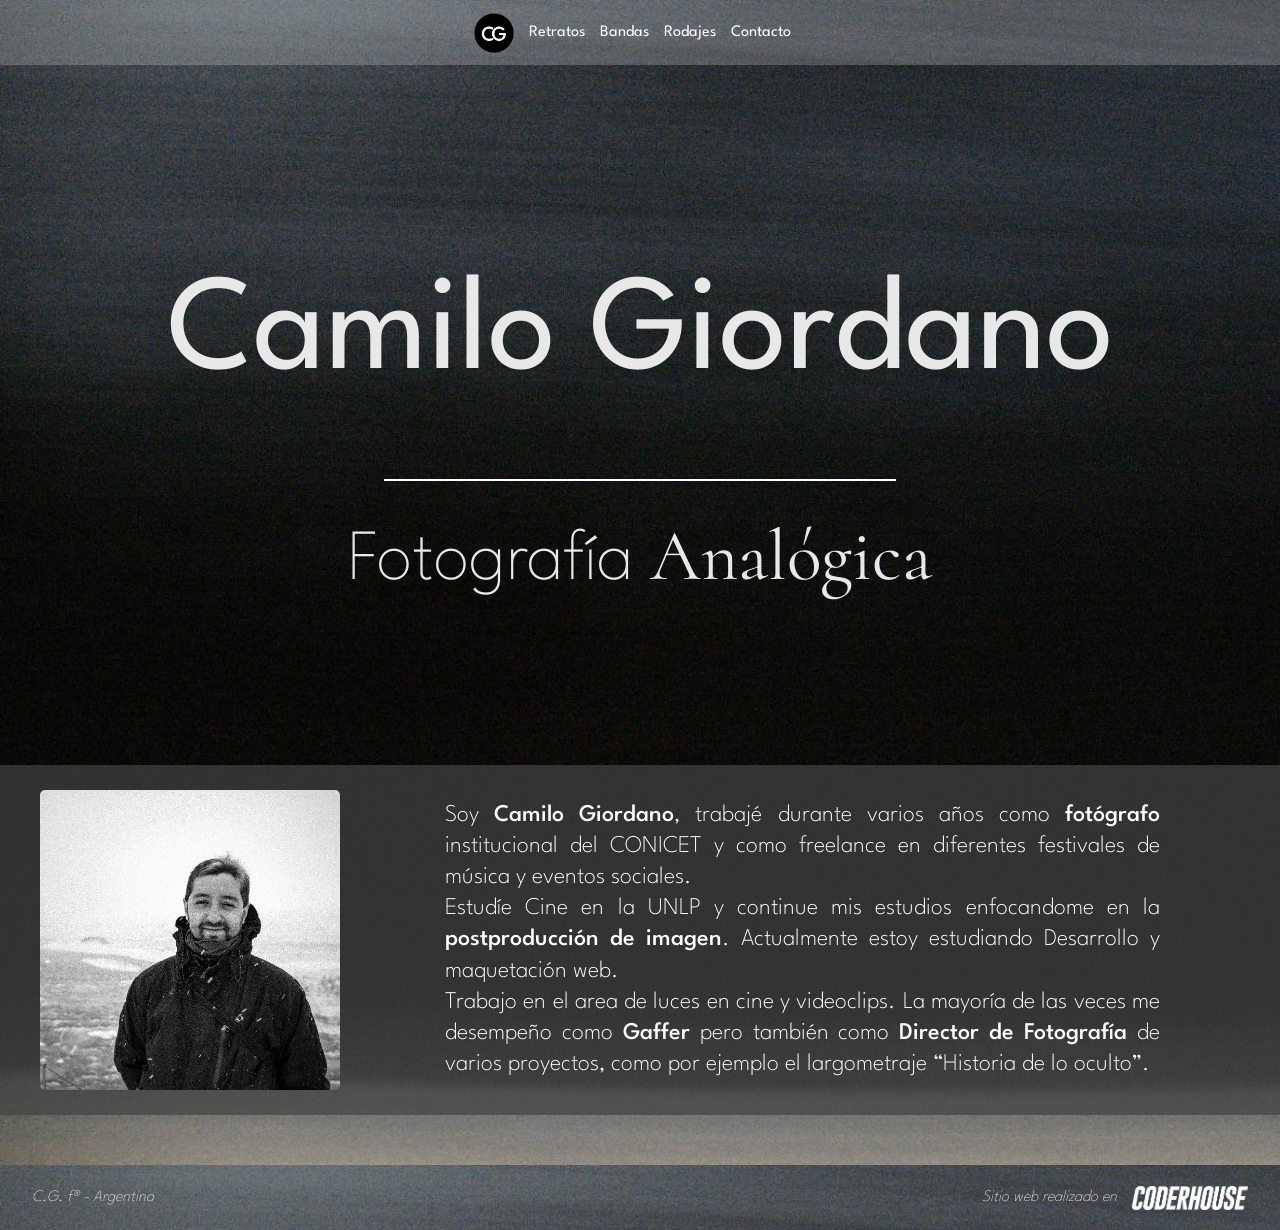
<file: index.html>
<!DOCTYPE html>
<html lang="en">
<head>
    <meta charset="UTF-8">
    <meta name="viewport" content="width=device-width, initial-scale=1.0">
    <meta name="description" content="Servicio de fotografía analógica para rodajes o cobertura de eventos">
    <meta name="keywords" content="fotografía, fotografía analógica, camilo giordano,">
    <meta name="author" content="Camilo Giordano">
    <meta property="og:title" content="Camilo Giordano Fotografía Analógica">
    <meta property="og:site_name" content="Camilo Giordano Fotografía Analógica">
    <meta property="og:url" content="https://camilogiordano.netlify.app/">
    <meta property="og:description" content="Servicio de fotografía. 
    Fotógrafo Camilo Giordano.">
    <meta property="og:type" content="website">
    <meta property="og:image" content="https://unsplash.com/es/fotos/marco-de-plastico-rojo-y-negro-hPTXPEDoCyY">
    
    <title>CG Fotografía Analógica</title>
    <link rel="stylesheet" href="./css/style.css">
    <link rel="icon" href="./assets/cg-favicon.png" type="image/x-icon">
</head>
<body class="body-index">
    <header>
        <a href="./index.html">
            <img src="./assets/cg-favicon.png" alt="favicon del sitio web">
        </a>
        <nav>
            <ul>
                <li><a href="./pages/retratos.html">Retratos</a></li>
                <li><a href="./pages/bandas.html">Bandas</a></li>
                <li><a href="./pages/rodajes.html">Rodajes</a></li>
                <li><a href="./pages/contacto.html">Contacto</a></li>
            </ul>
        </nav>
    </header>
    <main class="main-index">
        <section>
            <h1>Camilo Giordano</h1>
            <hr>
            <h2>Fotografía <span class="analog-font"><a href="./pages/digital.html">Analógica </a></span></h2>
        </section>
        <div>
            <img src="./assets/cg-perfil.jpg" alt="imagen de una persona">
            <p> Soy <strong>Camilo Giordano</strong>, trabajé durante varios años como
                <strong>fotógrafo</strong> institucional del CONICET y como freelance en diferentes festivales de música y eventos sociales. <br>
                Estudíe Cine en la UNLP y continue mis estudios enfocandome en la
                <strong>postproducción de imagen</strong>. Actualmente estoy estudiando Desarrollo y maquetación web. <br>
                Trabajo en el area de luces en cine y videoclips. La mayoría de las veces me
                desempeño como <strong>Gaffer</strong> pero también como <strong>Director de Fotografía</strong> de varios proyectos, como por ejemplo el largometraje “Historia de
                lo oculto”.</p>
        </div>
    </main>
    <footer>
        <div>
            <h6>C.G. f® - Argentina</h6>
        </div>
        <div>
            <p>Sitio web realizado en</p>
            <a href="https://www.coderhouse.com/ar/" target="_blank">
                <img src="./assets/coderhouse.png" alt="Logotipo de CoderHouse">
            </a>
        </div>
    </footer>
</body>
</html>
</file>
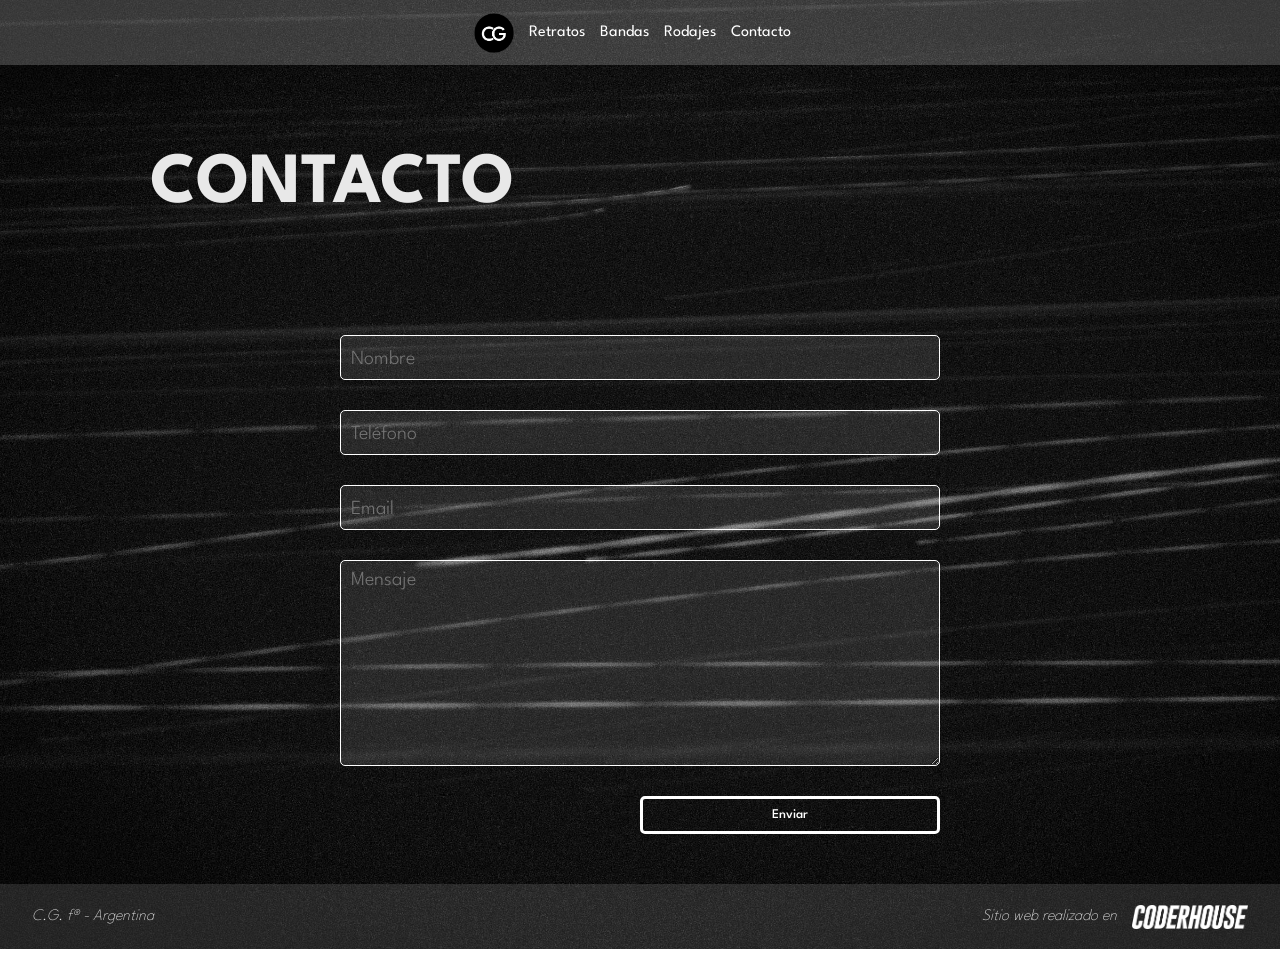
<file: pages/contacto.html>
<!DOCTYPE html>
<html lang="en">
<head>
    <meta charset="UTF-8">
    <meta name="viewport" content="width=device-width, initial-scale=1.0">
    <meta name="description" content="Contate para lo que necesites - CG">
    <meta name="keywords" content="camilo giordano, contacto, la plata, buenos aires, argentina">
    <meta name="author" content="Camilo Giordano">
    <meta property="og:title" content="Camilo Giordano Fotografía Analógica">
    <meta property="og:site_name" content="Camilo Giordano Fotografía Analógica">
    <meta property="og:url" content="https://camilogiordano.netlify.app/">
    <meta property="og:description" content="Servicio de fotografía. 
    Fotógrafo Camilo Giordano.">
    <meta property="og:type" content="website">
    <meta property="og:image" content="https://unsplash.com/es/fotos/marco-de-plastico-rojo-y-negro-hPTXPEDoCyY">
    
    <title>CG Fotografía</title>
    <link rel="stylesheet" href="../css/style.css">
    <link rel="icon" href="../assets/cg-favicon.png" type="image/x-icon">
</head>
<body class="body-pages-c">
    <header>
        <a href="../index.html">
            <img src="../assets/cg-favicon.png" alt="favicon del sitio web">
        </a>
        <nav>
            <ul>
                <li><a href="./retratos.html">Retratos</a></li>
                <li><a href="./bandas.html">Bandas</a></li>
                <li><a href="./rodajes.html">Rodajes</a></li>
                <li><a href="#">Contacto</a></li>
            </ul>
        </nav>
    </header>
    <main>
        <div>
            <h3>CONTACTO</h3>
        </div>
        <section class="formulario">
            <form action="https://formspree.io/f/mvoedjol" method="POST">
                <div class="input-group" name="div1">
                    <input type="text" name="nombre" id="nombre" required placeholder="Nombre">
                </div>
                <div class="input-group" name="div2">
                    <input type="text" name="numero" id="numero" required placeholder="Teléfono">
                </div>
                <div class="input-group" name="div3">
                    <input type="email" name="email" id="email" required autocomplete="email" placeholder="Email">
                </div>
                <div class="input-group" name="div4">
                    <textarea name="mensaje" id="mensaje" rows="8" placeholder="Mensaje"></textarea>
                </div>
                <div class="boton" name="div5">
                    <button type="submit">Enviar</button>
                </div>
            </form>
            </section>
    </main>
    <footer>
        <div>
            <h6>C.G. f® - Argentina</h6>
        </div>
        <div>
            <p>Sitio web realizado en</p>
            <a href="https://www.coderhouse.com/ar/" target="_blank">
                <img src="../assets/coderhouse.png" alt="Logotipo de CoderHouse">
            </a>
        </div>
    </footer>
</body>
</html>
</file>
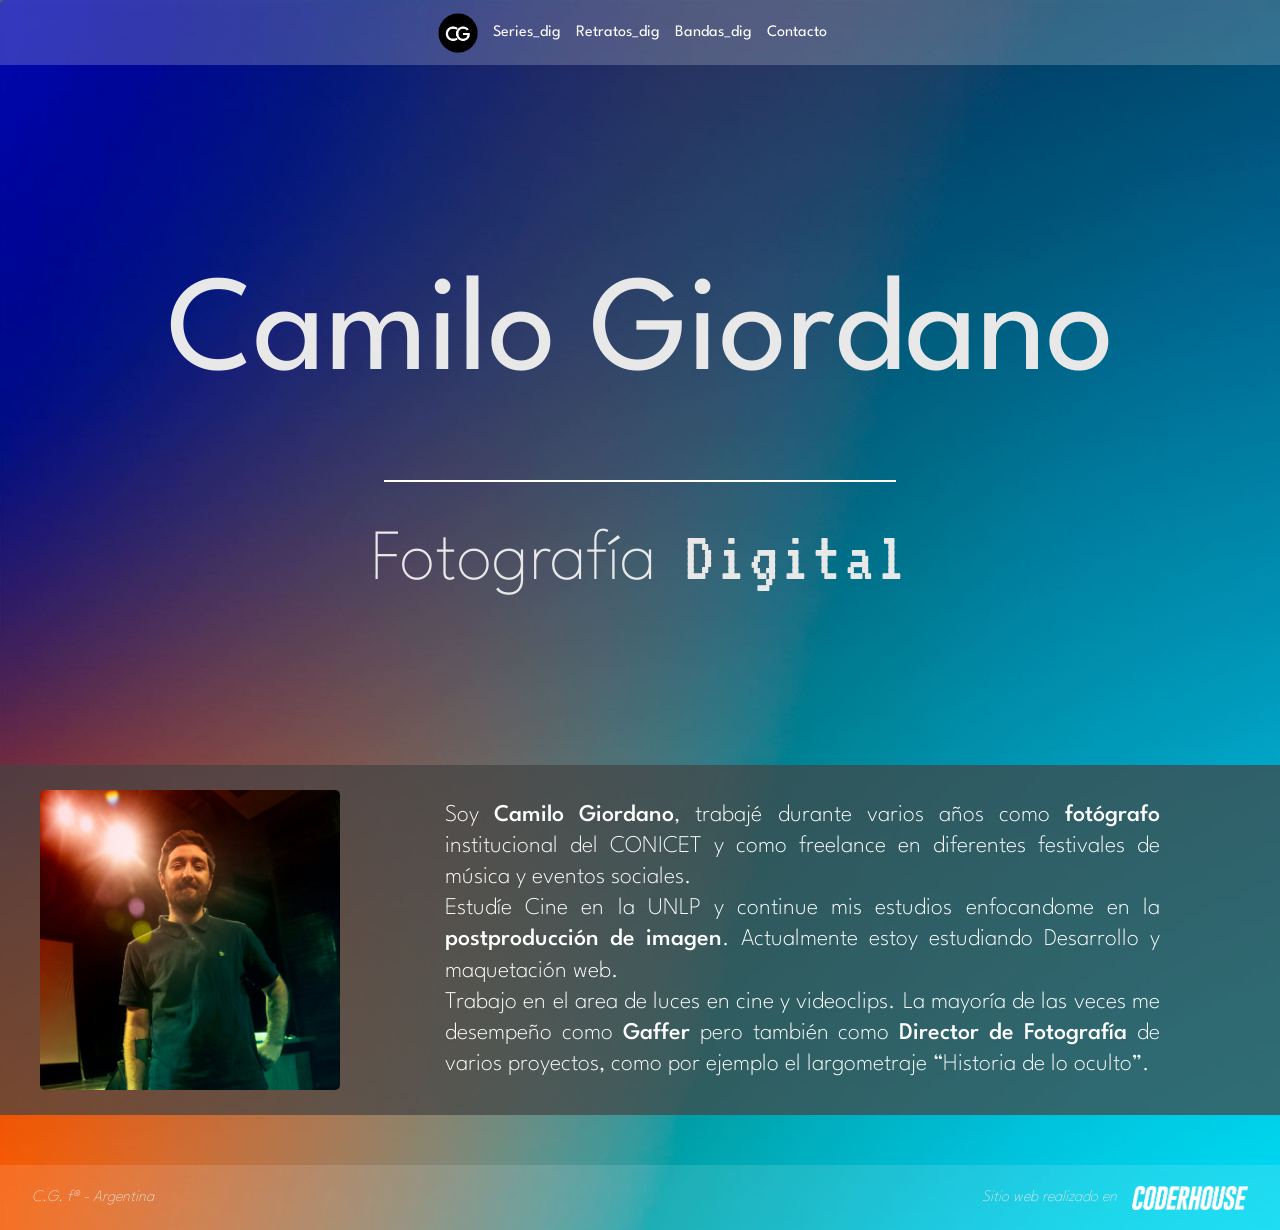
<file: pages/digital.html>
<!DOCTYPE html>
<html lang="en">
<head>
    <meta charset="UTF-8">
    <meta name="viewport" content="width=device-width, initial-scale=1.0">
    <meta name="description" content="Servicio de fotografía analógica para rodajes o cobertura de eventos">
    <meta name="keywords" content="fotografía, fotografía analógica, camilo giordano,">
    <meta name="author" content="Camilo Giordano">
    <meta property="og:title" content="Camilo Giordano Fotografía Analógica">
    <meta property="og:site_name" content="Camilo Giordano Fotografía Analógica">
    <meta property="og:url" content="https://camilogiordano.netlify.app/">
    <meta property="og:description" content="Servicio de fotografía analógica. 
    Fotógrafo Camilo Giordano.">
    <meta property="og:type" content="website">
    <meta property="og:image" content="https://unsplash.com/es/fotos/marco-de-plastico-rojo-y-negro-hPTXPEDoCyY">
    
    <title>CG Fotografía Digital</title>
    <link rel="stylesheet" href="../css/style.css">
    <link rel="icon" href="../assets/cg-favicon.png" type="image/x-icon">
</head>
<body class="body-index_d">
    <header>
        <a href="../index.html">
            <img src="../assets/cg-favicon.png" alt="favicon del sitio web">
        </a>
        <nav>
            <ul>
                <li><a href="./series.html">Series_dig</a></li>
                <li><a href="./retratos_d.html">Retratos_dig</a></li>
                <li><a href="./bandas_d.html">Bandas_dig</a></li>
                <li><a href="./contacto.html">Contacto</a></li>
            </ul>
        </nav>
    </header>
    <main class="main-index">
        <section>
            <h1>Camilo Giordano</h1>
            <hr>
            <h2>Fotografía <span class="digital-font"><a href="../index.html">Digital </a></span></h2>
        </section>
        <div>
            <img src="../assets/cg-perfil_d.jpg" alt="imagen de una persona">
            <p> Soy <strong>Camilo Giordano</strong>, trabajé durante varios años como
                <strong>fotógrafo</strong> institucional del CONICET y como freelance en diferentes festivales de música y eventos sociales. <br>
                Estudíe Cine en la UNLP y continue mis estudios enfocandome en la
                <strong>postproducción de imagen</strong>. Actualmente estoy estudiando Desarrollo y maquetación web. <br>
                Trabajo en el area de luces en cine y videoclips. La mayoría de las veces me
                desempeño como <strong>Gaffer</strong> pero también como <strong>Director de Fotografía</strong> de varios proyectos, como por ejemplo el largometraje “Historia de
                lo oculto”.</p>
        </div>
    </main>
    <footer>
        <div>
            <h6>C.G. f® - Argentina</h6>
        </div>
        <div>
            <p>Sitio web realizado en</p>
            <a href="https://www.coderhouse.com/ar/" target="_blank">
                <img src="../assets/coderhouse.png" alt="Logotipo de CoderHouse">
            </a>
        </div>
    </footer>
</body>
</html>
</file>
<file: css/style.css>
@import url("https://fonts.googleapis.com/css2?family=League+Spartan:wght@100..900&display=swap");
@import url("https://fonts.googleapis.com/css2?family=Amatic+SC:wght@400;700&display=swap");
@import url("https://fonts.googleapis.com/css2?family=Cormorant:ital,wght@0,300..700;1,300..700&display=swap");
@import url("https://fonts.googleapis.com/css2?family=Jersey+10&family=VT323&display=swap");
* {
  margin: 0;
  padding: 0;
  box-sizing: border-box; }

body {
  line-height: 0; }

.body-index {
  font-family: "League Spartan", sans-serif;
  font-optical-sizing: auto;
  font-weight: 0;
  font-style: normal;
  background-image: url(../assets/textura-grano-fondo.jpg);
  background-size: cover; }

.body-index_d {
  font-family: "League Spartan", sans-serif;
  font-optical-sizing: auto;
  font-weight: 0;
  font-style: normal;
  background-image: url(../assets/fondo_digital.jpg);
  background-size: cover; }

.body-pages {
  font-family: "League Spartan", sans-serif;
  font-optical-sizing: auto;
  font-weight: 0;
  font-style: normal;
  background-image: url(../assets/grano3200.jpg);
  background-size: contain; }

.body-pages_d {
  font-family: "League Spartan", sans-serif;
  font-optical-sizing: auto;
  font-weight: 0;
  font-style: normal;
  background-image: url(../assets/fondo_digital_2.jpg);
  background-size: cover; }

.body-pages-c {
  font-family: "League Spartan", sans-serif;
  font-optical-sizing: auto;
  font-weight: 0;
  font-style: normal;
  background-image: url(../assets/fondo-contacto.jpg);
  background-size: cover; }

nav ul {
  margin: 0; }
  nav ul li {
    margin: 0; }
    nav ul li a {
      font-size: 1rem; }

h6 {
  line-height: 1; }

strong {
  font-weight: 500; }

header {
  background-color: rgba(255, 255, 255, 0.2);
  display: flex;
  flex-direction: row;
  justify-content: center;
  align-items: center;
  gap: none;
  width: 100%;
  height: 65px; }
  header a img {
    max-width: 40px;
    max-height: auto;
    transition: 0.2s ease; }
    header a img:hover {
      transform: scale(1.1); }
  header nav ul {
    display: flex;
    list-style-type: none;
    justify-content: space-between;
    padding: 15px;
    gap: 15px; }
    header nav ul li a {
      text-decoration: none;
      color: white; }
      header nav ul li a:hover {
        color: #bebebe; }

.main-index {
  display: grid; }
  .main-index section {
    display: flex;
    flex-direction: column;
    flex-wrap: wrap;
    justify-content: center;
    width: 100%;
    height: 700px;
    gap: 75px; }
    .main-index section hr {
      border: none;
      height: 2px;
      background-color: white;
      margin: 0px 30%; }
    .main-index section h2 a {
      text-decoration: none;
      color: inherit;
      cursor: crosshair; }
  .main-index div {
    display: grid;
    overflow-wrap: break-word;
    justify-content: space-between;
    grid-template-columns: 1fr 3fr;
    background-color: rgba(67, 67, 67, 0.703);
    width: 100%;
    height: auto;
    align-items: center;
    justify-items: center;
    gap: 3.125rem;
    margin-bottom: 50px; }
    .main-index div img {
      max-width: 300px;
      max-height: 300px;
      margin: 25px;
      border-radius: 5px;
      margin-left: 40px; }
    .main-index div p {
      color: white;
      font-family: "League Spartan", sans-serif;
      font-optical-sizing: auto;
      font-weight: 200;
      font-style: normal;
      font-size: 1.5rem;
      line-height: 1.3;
      padding: 30px;
      text-align: justify;
      justify-content: center;
      margin-right: 90px; }

.analog-font {
  font-family: "Cormorant", serif;
  font-optical-sizing: auto;
  font-weight: 400;
  font-style: normal; }

.hr-line {
  border: none;
  height: 2px;
  background-color: white;
  margin: 60px 7%; }

.body-pages main div h3 {
  padding: 120px 150px 150px 150px;
  line-height: 0; }

.galerias-rodaje {
  display: flex;
  flex-direction: column;
  gap: 150px;
  padding-bottom: 30px; }

.Titulo-rodaje {
  display: flex;
  flex-direction: row;
  flex-wrap: nowrap;
  justify-content: flex-end;
  align-items: flex-end;
  gap: 30px;
  padding-right: 50px; }
  .Titulo-rodaje a img {
    max-width: 200px;
    max-height: auto;
    transition: 0.2s ease; }
    .Titulo-rodaje a img:hover {
      transform: scale(1.05); }

.galeria {
  width: auto;
  height: 585px;
  display: flex;
  justify-content: flex-start;
  padding-top: 50px;
  padding-bottom: 75px;
  overflow-y: hidden;
  overflow-x: scroll;
  gap: 12px; }

.galeria::-webkit-scrollbar {
  width: 10px; }

.galeria::-webkit-scrollbar-track {
  background: #4b4b4b; }

.galeria::-webkit-scrollbar-thumb {
  background: #9c9c9c;
  border-radius: 5px; }

.galeria::-webkit-scrollbar-thumb:hover {
  background: #eeeeee; }

.body-pages-c main div h3 {
  padding: 120px 150px 150px 150px;
  line-height: 0; }

footer {
  bottom: 1; }

.maindigital hr {
  border: none;
  height: 2px;
  background-color: white;
  margin: 5rem 10rem; }

.maindigital section div p {
  color: white;
  text-align: center;
  margin-bottom: 50px; }

.stone {
  display: flex;
  flex-direction: row;
  flex-wrap: nowrap;
  justify-content: center;
  margin-bottom: 50px;
  gap: 5px; }
  .stone img {
    width: 35%;
    border: solid 15px;
    border-color: white; }

.lugar {
  display: flex;
  flex-direction: row;
  flex-wrap: nowrap;
  justify-content: center;
  margin-bottom: 50px;
  gap: 5px; }
  .lugar img {
    width: 45%;
    border: solid 15px;
    border-color: white; }

.sturla {
  display: grid;
  grid-template-columns: repeat(2, 1fr);
  grid-template-rows: repeat(2, 1fr);
  gap: 25px;
  padding: 0% 28% 0% 28%; }
  .sturla img {
    width: 100%;
    border: solid 10px;
    border-color: white; }

.paddtop {
  margin-bottom: 60px; }

.body-pages_d main div h3 {
  padding: 120px 150px 150px 150px;
  line-height: 0; }

.digital-font {
  font-family: "VT323", monospace;
  font-weight: 400;
  font-style: normal;
  letter-spacing: 3px;
  padding-left: 1%; }

footer {
  position: absolute;
  list-style-type: none;
  display: flex;
  flex-direction: row;
  justify-content: space-between;
  align-items: center;
  gap: none;
  background-color: rgba(255, 255, 255, 0.119);
  width: 100%;
  height: 65px;
  padding-left: 2rem;
  padding-right: 2rem;
  bottom: 1; }
  footer div h6 {
    margin-bottom: 0;
    line-height: 1; }
  footer div {
    display: flex;
    flex-direction: row;
    justify-content: center;
    align-items: center;
    gap: none;
    gap: 15px; }
    footer div p {
      color: #e8e8e8;
      font-family: "League Spartan", sans-serif;
      font-optical-sizing: auto;
      font-weight: 100;
      font-style: italic;
      text-align: left;
      font-size: 1rem;
      margin-bottom: 0; }
    footer div a img {
      max-height: 24px;
      transition: 0.2s ease; }
      footer div a img:hover {
        transform: scale(1.1); }

.r01 {
  display: grid;
  grid-template-columns: repeat(2, 1fr);
  grid-template-rows: repeat(2, 1fr);
  gap: 75px;
  padding: 100px; }
  .r01 img {
    max-width: 100%;
    max-height: auto; }

.r02 {
  display: grid;
  grid-template-columns: repeat(2, 1fr);
  padding: 0px 100px 100px 100px;
  gap: 75px; }
  .r02 img {
    max-width: 100%;
    max-height: auto; }

.r03 {
  display: grid;
  padding: 0px 100px 100px 100px;
  gap: 75px; }
  .r03 img {
    max-width: 100%;
    max-height: auto; }

.r04 {
  display: grid;
  grid-template-columns: repeat(2, 1fr);
  padding: 0px 100px 100px 100px;
  gap: 75px; }
  .r04 img {
    max-width: 100%;
    max-height: auto; }

.r05 {
  display: grid;
  grid-template-columns: repeat(3, 1fr);
  padding: 0px 100px 100px 100px;
  gap: 75px; }
  .r05 img {
    max-width: 100%;
    max-height: auto; }

.r06 {
  display: grid;
  padding: 0px 100px 100px 100px;
  gap: 75px; }
  .r06 img {
    max-width: 100%;
    max-height: auto; }

.r07 {
  display: grid;
  grid-template-columns: repeat(3, 1fr);
  grid-template-rows: repeat(2, 1fr);
  padding: 0px 100px 100px 100px;
  gap: 75px; }
  .r07 img {
    max-width: 100%;
    max-height: auto; }

h1 {
  color: #e8e8e8;
  text-align: center;
  font-family: "League Spartan", sans-serif;
  font-optical-sizing: auto;
  font-weight: 400;
  font-style: normal;
  font-size: 8.5rem;
  line-height: 1;
  margin-left: 50px;
  margin-right: 50px;
  transition: 0.2s ease; }
  h1:hover {
    transform: scale(1.05); }

h2 {
  color: #e8e8e8;
  text-align: center;
  font-family: "League Spartan", sans-serif;
  font-optical-sizing: auto;
  font-weight: 20;
  font-style: normal;
  font-size: 4.5rem; }

h3 {
  color: #e8e8e8;
  font-family: "League Spartan", sans-serif;
  font-optical-sizing: auto;
  font-weight: 700;
  font-style: normal;
  font-size: 4.5rem;
  text-align: left; }

h4 {
  color: #e8e8e8;
  font-family: "League Spartan", sans-serif;
  font-optical-sizing: auto;
  font-weight: 100;
  font-style: normal;
  text-align: right;
  font-size: 1.5rem;
  line-height: 1.4; }

h5 {
  color: #e8e8e8;
  font-family: "League Spartan", sans-serif;
  font-optical-sizing: auto;
  font-weight: 500;
  font-style: normal;
  text-align: left;
  font-size: 3.5rem; }

h6 {
  color: #e8e8e8;
  font-family: "League Spartan", sans-serif;
  font-optical-sizing: auto;
  font-weight: 100;
  font-style: italic;
  text-align: left;
  font-size: 1rem; }

.subtituloLight {
  font-size: 2rem;
  font-weight: 100; }

.iframeh4 {
  display: flex;
  justify-content: space-evenly;
  align-items: center;
  padding-left: 30px;
  padding-right: 30px;
  margin-top: 100px; }
  .iframeh4 h5 {
    align-items: left;
    text-align: left; }
  .iframeh4 iframe {
    max-width: 30%; }

.padd-bottom {
  padding-bottom: 50px; }

.carousel-item img {
  width: 100%;
  height: 85vh;
  object-fit: contain;
  padding-bottom: 20px; }

.formulario {
  display: flex;
  flex-direction: row;
  justify-content: center;
  align-items: center;
  gap: 30px; }
  .formulario form {
    padding-bottom: 50px;
    width: 100%;
    max-width: 600px; }

.input-group {
  margin-bottom: 30px;
  position: relative; }
  .input-group input[type="text"]::placeholder,
  .input-group input[type="email"]::placeholder,
  .input-group textarea::placeholder {
    font-family: "League Spartan", sans-serif;
    font-optical-sizing: auto;
    font-weight: 300;
    font-style: normal; }
  .input-group input, .input-group textarea {
    width: 100%;
    padding: 10px;
    outline: 0;
    border: 1px solid white;
    color: white;
    background-color: rgba(255, 255, 255, 0.1);
    font-size: 20px;
    border-radius: 5px; }
  .input-group label {
    height: 100%;
    position: absolute;
    padding: 20px;
    left: 0;
    top: 0;
    cursor: text;
    color: white;
    font-family: "League Spartan", sans-serif;
    font-optical-sizing: auto;
    font-weight: 100;
    font-style: normal; }

.boton {
  display: flex;
  justify-content: flex-end; }
  .boton button {
    padding: 10px 0;
    color: white;
    outline: none;
    background: transparent;
    border: 3px solid white;
    width: 50%;
    cursor: pointer;
    border-radius: 5px;
    font-family: "League Spartan", sans-serif;
    font-optical-sizing: auto;
    font-weight: 500;
    font-style: normal; }
    .boton button:hover {
      background-color: white;
      color: black; }

.shadow-drop-2-top {
  -webkit-animation: shadow-drop-2-top 0.4s cubic-bezier(0.25, 0.46, 0.45, 0.94) 1s both;
  animation: shadow-drop-2-top 0.4s cubic-bezier(0.25, 0.46, 0.45, 0.94) 1s both; }

@-webkit-keyframes shadow-drop-2-top {
  0% {
    -webkit-transform: translateZ(0) translateY(0);
    transform: translateZ(0) translateY(0);
    -webkit-box-shadow: 0 0 0 0 rgba(0, 0, 0, 0);
    box-shadow: 0 0 0 0 rgba(0, 0, 0, 0); }
  100% {
    -webkit-transform: translateZ(50px) translateY(12px);
    transform: translateZ(50px) translateY(12px);
    -webkit-box-shadow: 0 -12px 20px -12px rgba(0, 0, 0, 0.35);
    box-shadow: 0 -12px 20px -12px rgba(0, 0, 0, 0.35); } }

@keyframes shadow-drop-2-top {
  0% {
    -webkit-transform: translateZ(0) translateY(0);
    transform: translateZ(0) translateY(0);
    -webkit-box-shadow: 0 0 0 0 rgba(0, 0, 0, 0);
    box-shadow: 0 0 0 0 rgba(0, 0, 0, 0); }
  100% {
    -webkit-transform: translateZ(50px) translateY(12px);
    transform: translateZ(50px) translateY(12px);
    -webkit-box-shadow: 0 -12px 20px -12px rgba(0, 0, 0, 0.35);
    box-shadow: 0 -12px 20px -12px rgba(0, 0, 0, 0.35); } }

@media (max-width: 768px) {
  header {
    height: 45px; }
    header a img {
      max-width: 25px; }
    header nav ul {
      padding: 12px;
      gap: 12px; }
      header nav ul li a {
        font-size: 0.7rem; }
  footer {
    bottom: 1;
    height: 45px; }
    footer div h6 {
      font-size: 0.7rem; }
    footer div p {
      font-size: 0.7rem; }
    footer div a img {
      max-height: 15px; } }

@media (max-width: 320px) {
  footer {
    height: 45px; }
    footer div h6 {
      font-size: 0.6rem; }
    footer div p {
      font-size: 0.6rem; }
    footer div a img {
      max-height: 15px; } }

@media (max-width: 768px) {
  .main-index section {
    height: 400px;
    gap: 45px; }
    .main-index section h1 {
      font-size: 4rem; }
    .main-index section h2 {
      font-size: 2rem; }
  .main-index div {
    display: grid;
    grid-template-columns: 2fr;
    grid-template-rows: 55% 45%;
    align-content: center;
    margin-bottom: 50px;
    gap: 0; }
    .main-index div img {
      max-width: 175px;
      max-height: 175px;
      margin-left: 20px;
      margin-right: 20px; }
    .main-index div p {
      font-size: 1rem;
      margin-bottom: 50px;
      margin-left: 20px;
      margin-right: 20px; } }

@media (max-width: 768px) {
  .body-pages main div h3 {
    font-size: 2rem;
    padding: 70px;
    text-align: center; }
  .body-pages main div {
    padding: 10px 10px 0px 10px;
    gap: 10px; } }

.r07 {
  margin-bottom: 20px; }

@media (max-width: 768px) {
  .iframeh4 {
    display: flex;
    flex-direction: column;
    margin-top: 0px; }
    .iframeh4 iframe {
      max-width: 90%; }
    .iframeh4 h5 {
      text-align: center;
      font-size: 2rem; }
  .carousel-item img {
    height: 50vh; } }

@media (max-width: 768px) {
  .Titulo-rodaje {
    gap: 20px; }
    .Titulo-rodaje h4 {
      font-size: 0.75rem; }
    .Titulo-rodaje a img {
      max-width: 100px; }
  .galeria {
    height: 375px; }
  .galerias-rodaje section {
    margin-bottom: 75px; } }

@media (max-width: 768px) {
  .maindigital div h3 {
    font-size: 2rem;
    padding: 70px;
    text-align: center; }
  .maindigital hr {
    margin: 1rem 5rem 3rem 5rem; } }

.sturla {
  display: grid;
  grid-template-columns: repeat(2, 1fr);
  grid-template-rows: repeat(2, 1fr);
  gap: 25px;
  padding: 0% 10% 10% 10%; }
  .sturla img {
    width: 100%;
    border: solid 10px;
    border-color: white; }

@media (max-width: 768px) {
  .body-pages_d main div h3 {
    font-size: 2rem;
    padding: 70px;
    text-align: center; } }

.r07 {
  margin-bottom: 20px; }

@media (max-width: 768px) {
  .galerias-rodaje {
    gap: 20px;
    padding-bottom: 30px; } }

@media (max-width: 768px) {
  .body-pages-c main div h3 {
    font-size: 2rem;
    padding: 70px;
    text-align: center; }
  .body-pages-c footer {
    bottom: 0; }
  .formulario {
    padding-left: 10px;
    padding-right: 10px; } }

@media (max-width: 320px) {
  .main-index section {
    height: 300px; }
    .main-index section h1 {
      font-size: 2rem; }
    .main-index section h2 {
      font-size: 1rem;
      padding-top: 14px; }
  .main-index div {
    display: grid;
    grid-template-columns: 2fr;
    grid-template-rows: 42% 58%;
    align-content: center;
    margin-bottom: 50px;
    gap: 0; }
    .main-index div p {
      font-size: 1rem;
      margin-bottom: 30px; } }

@media (max-width: 320px) {
  .h3bandas {
    margin-bottom: 40px; }
  .carousel-item img {
    height: 200px; }
  .iframeh4 h5 {
    font-size: 1.5rem; }
    .iframeh4 h5 .subtituloLight {
      font-size: 1rem; } }

@media (max-width: 320px) {
  .Titulo-rodaje {
    gap: 20px; }
    .Titulo-rodaje h4 {
      font-size: 0.60rem; }
    .Titulo-rodaje a img {
      max-width: 100px; }
  .galeria {
    height: 225px; }
  .galerias-rodaje section {
    margin-bottom: 75px; } }
</file>
